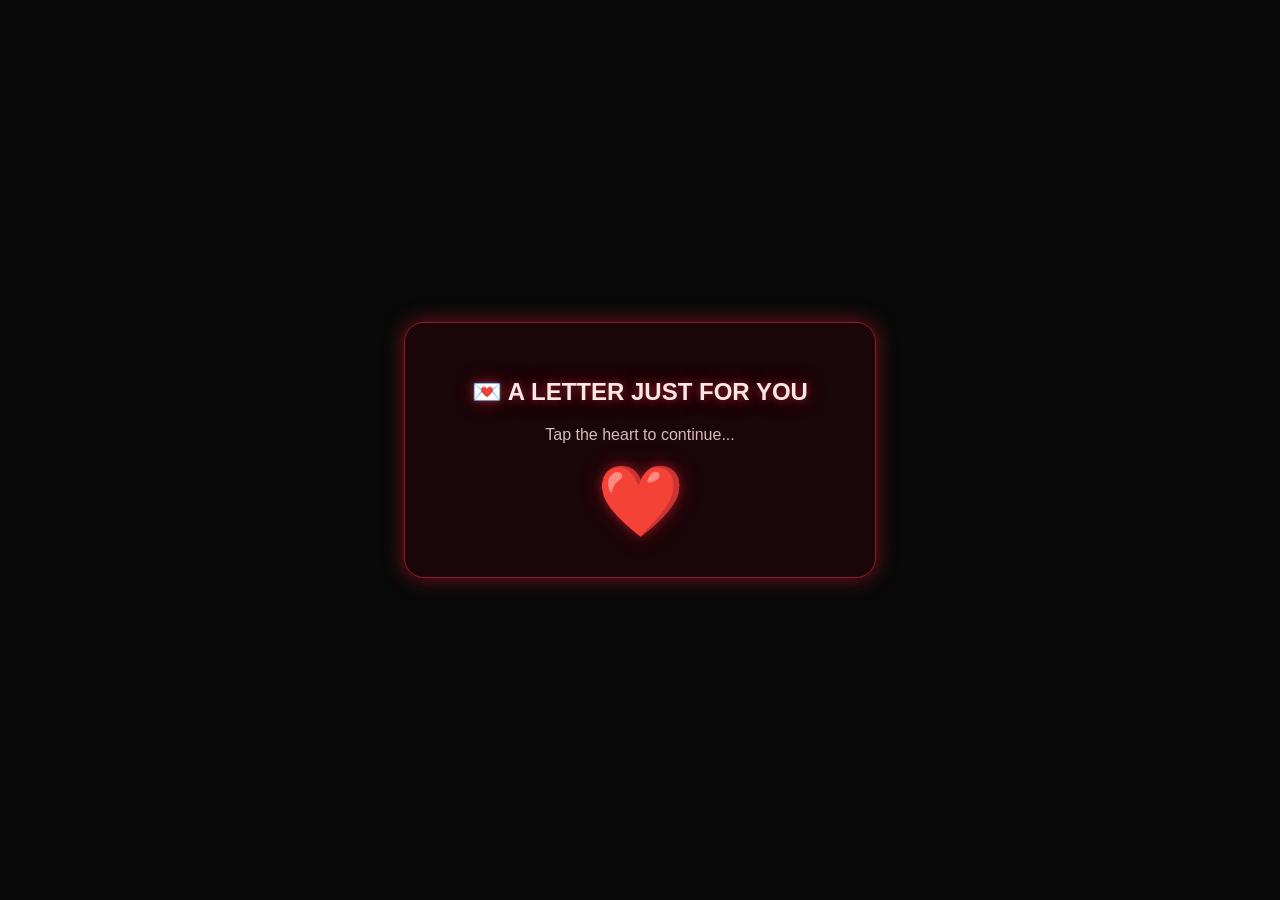
<file: Birthday surprise/letter.html>
<!DOCTYPE html>
<html>
<head>
    <title>Letter</title>
    <link rel="stylesheet" href="letter.css">
</head>
<body>

<div class="box">
    <h2>💌 A LETTER JUST FOR YOU</h2>
    <p>Tap the heart to continue...</p>

    <div class="heart" id="heart">❤️</div>
</div>

<script src="letter.js"></script>

</body>
</html>
</file>
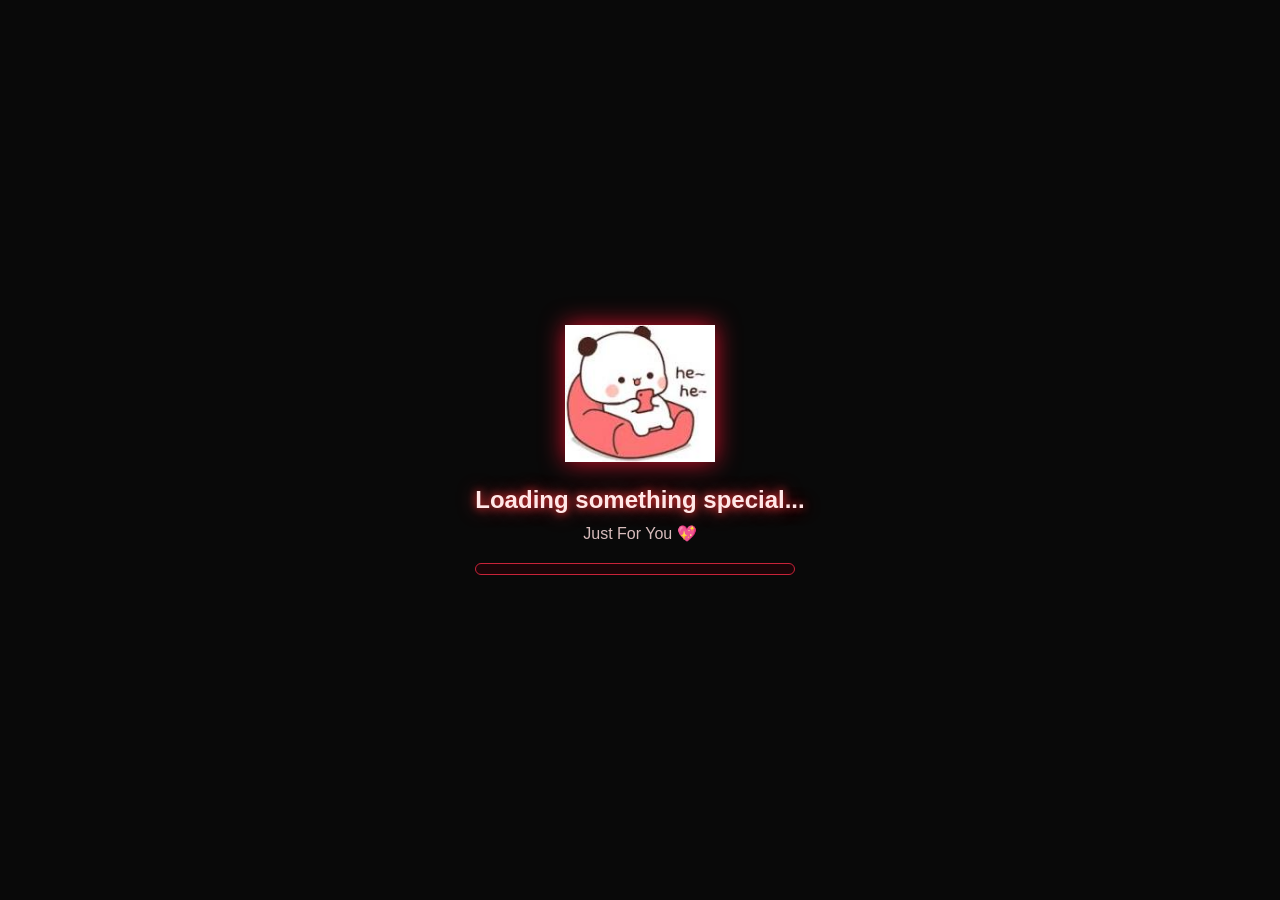
<file: Birthday surprise/loading.html>
<!DOCTYPE html>
<html lang="en">
<head>
<meta charset="UTF-8">
<meta name="viewport" content="width=device-width, initial-scale=1.0">
<title>Loading...</title>
<link rel="stylesheet" href="loading.css">
</head>

<body>

<div class="loading-box">

<img src="images/p.jpg" class="panda">

<h2>Loading something special...</h2>

<p>Just For You 💖</p>

<div class="progress">
<div class="progress-bar" id="progressBar"></div>
</div>

</div>

<script src="loading.js"></script>

</body>
</html>
</file>
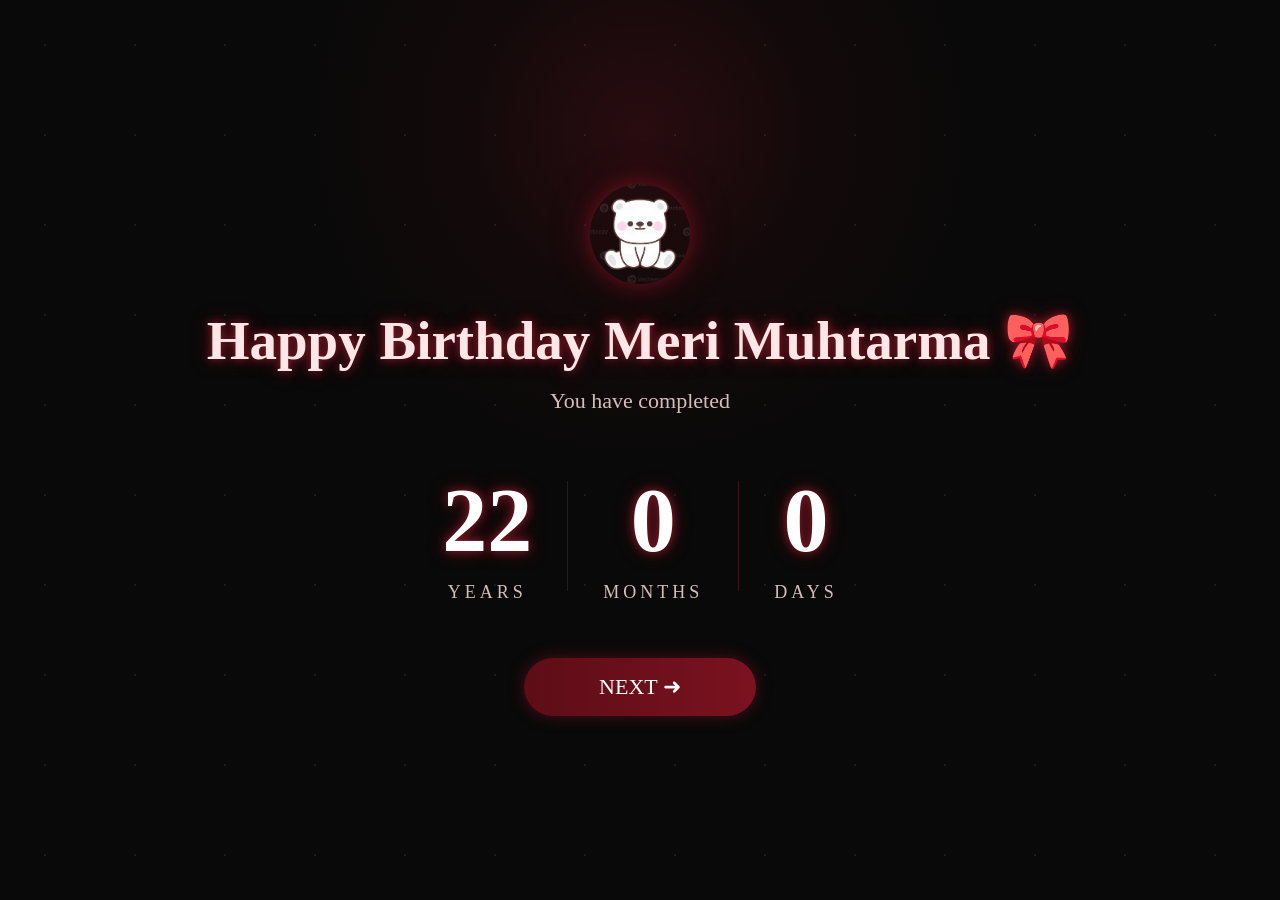
<file: Birthday surprise/memories.html>
<!DOCTYPE html>
<html lang="en">
<head>
    <meta charset="UTF-8">
    <meta name="viewport" content="width=device-width, initial-scale=1.0">
    <title>Happy Birthday</title>
    <link href="https://fonts.googleapis.com/css2?family=Cormorant+Garamond:wght@700&display=swap" rel="stylesheet">

    <link rel="stylesheet" href="memories.css">
</head>
<body>

<div class="container">

    <!-- Emoji -->
    <img src=" images/w.webp" class="emoji">

    <!-- Heading -->
    <h1>Happy Birthday Meri Muhtarma 🎀</h1>

    <p class="sub">You have completed</p>

    <!-- Counter -->
    <div class="counter">

        <div class="box">
            <h2>22</h2>
            <p>YEARS</p>
        </div>
        <div class="line"></div>

        <div class="box">
            <h2>0</h2>
            <p>MONTHS</p>
        </div>
                <div class="line"></div>


        <div class="box">
            <h2>0</h2>
            <p>DAYS</p>
        </div>

    </div>

    <!-- Button -->
    <button class="btn">
        NEXT ➜
        <div class="effects"></div>
    </button>

</div>

</body>
</html>
</file>
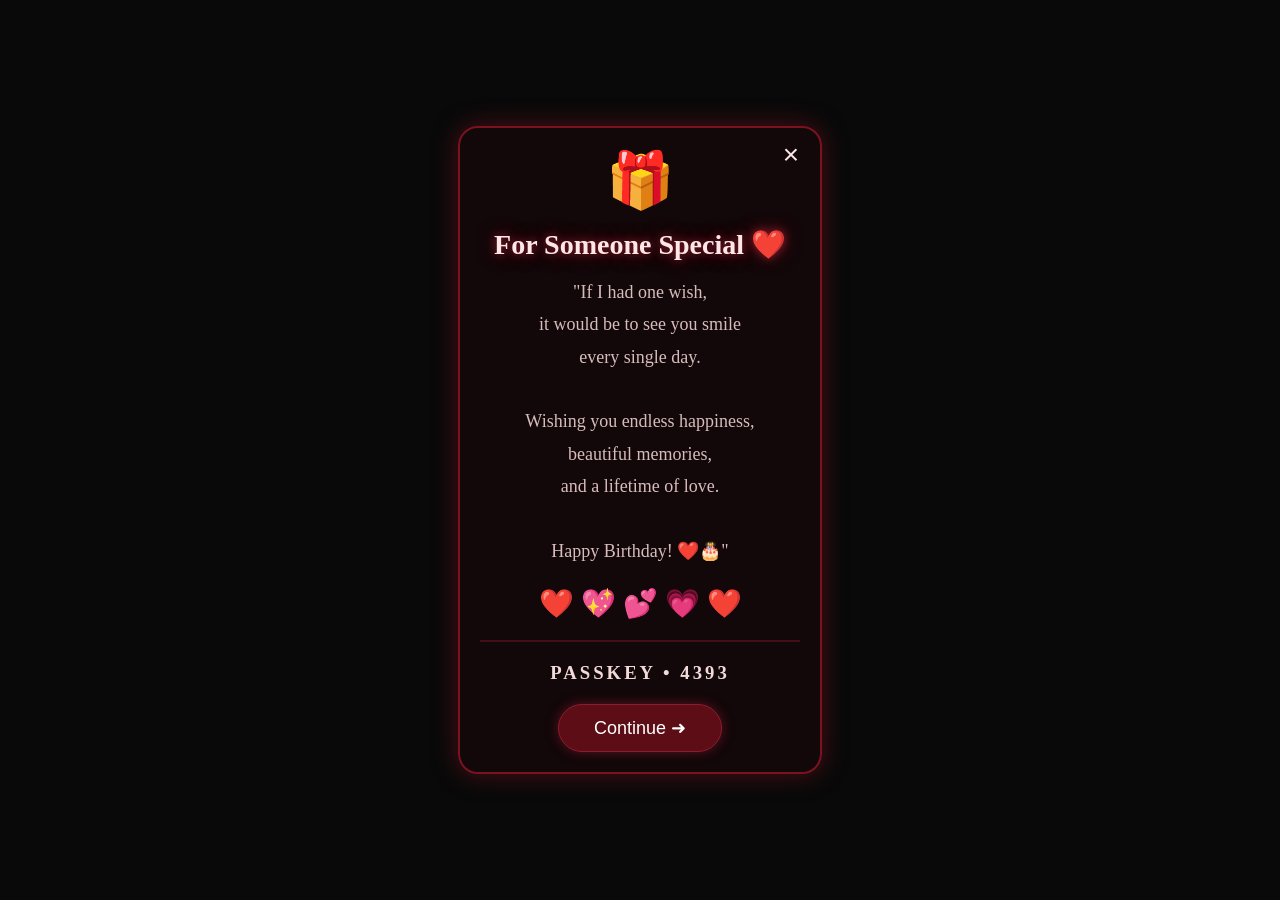
<file: Birthday surprise/photo.html>
<!DOCTYPE html>
<html lang="en">
<head>
<meta charset="UTF-8">
<meta name="viewport" content="width=device-width, initial-scale=1.0">
<title>surprise</title>

<link rel="stylesheet" href="photo.css">

<link rel="stylesheet" href="https://cdnjs.cloudflare.com/ajax/libs/font-awesome/6.5.2/css/all.min.css">

</head>

<body>

<div class="popup-content">

    <!-- Close Button -->
    <button class="close-btn">&times;</button>

    <!-- Surprise Section -->
    <div class="surprise-box">

        <div class="gift">🎁</div>

        <h2>For Someone Special ❤️</h2>

        <p class="quote">
            "If I had one wish,<br>
            it would be to see you smile<br>
            every single day.<br><br>

            Wishing you endless happiness,<br>
            beautiful memories,<br>
            and a lifetime of love.<br><br>

            Happy Birthday! ❤️🎂"
        </p>

        <div class="hearts">
            ❤️ 💖 💕 💗 ❤️
        </div>

    </div>

    <hr>

    <h3>PASSKEY • 4393</h3>

    <button class="continue-btn">
        Continue ➜
    </button>
    

</div>
</body>
</html>
</file>
<file: Birthday surprise/letter.css>
body{
    margin:0;
    height:100vh;
    display:flex;
    justify-content:center;
    align-items:center;
    background:#090909;
    overflow:hidden;
    font-family:Arial,sans-serif;
}

.box{
    width:400px;
    padding:35px;
    background:#1a0508;
    border-radius:20px;
    text-align:center;
    box-shadow:0 0 20px #7b1220;
    border:1px solid #8b1d2d;
}

h2{
    color:#ffe7e7;
    text-shadow:
    0 0 8px #8b1d2d,
    0 0 18px #5c0d14;
}

p{
    color:#d8bcbc;
}

.heart{
    font-size:70px;
    cursor:pointer;
    transition:1.2s;
    color:#b32030;
    text-shadow:
    0 0 10px #7b1220,
    0 0 20px #5c0d14;
}

/* Animation */
.open{
    position:fixed;
    left:50%;
    top:50%;
    transform:translate(-50%,-50%) scale(30);
    transition:1.5s ease-in-out;
}

/* =====================================
        MOBILE RESPONSIVE
===================================== */

@media (max-width:768px){

body{
    display:flex;
    justify-content:center;
    align-items:center;
    padding:20px;
    min-height:100vh;
}

.box{
    width:100%;
    max-width:380px;
    padding:28px 22px;
    border-radius:18px;
}

h2{
    font-size:28px;
    line-height:1.4;
}

p{
    font-size:16px;
    line-height:1.7;
    margin-top:12px;
}

.heart{
    font-size:60px;
    margin-top:15px;
}

}


@media (max-width:480px){

body{
    padding:15px 10px;
}

.box{
    max-width:100%;
    padding:22px 18px;
    border-radius:16px;
}

h2{
    font-size:22px;
}

p{
    font-size:15px;
}

.heart{
    font-size:50px;
}

}
</file>
<file: Birthday surprise/loading.css>
*{
margin:0;
padding:0;
box-sizing:border-box;
font-family:Poppins,sans-serif;
}

body{
height:100vh;
display:flex;
justify-content:center;
align-items:center;
background:#090909;
}

.loading-box{
text-align:center;
color:white;
}

.panda{
width:150px;
margin-bottom:20px;
filter:drop-shadow(0 0 12px rgba(233, 17, 46, 0.923));
}

h2{
margin-bottom:10px;
color:#ffe7e7;
text-shadow:
0 0 8px #f62f2f,
0 0 18px #b3333e;
}

p{
margin-bottom:20px;
color:#d8bcbc;
}

.progress{
width:320px;
height:12px;
background:#1a0508;
border-radius:20px;
overflow:hidden;
border:1px solid #c92339;
}

.progress-bar{
width:0%;
height:100%;
background:linear-gradient(90deg,#ce283c,#bd283f,#dd293e);
box-shadow:
0 0 10px rgba(139,29,45,.8),
0 0 20px rgba(123,18,32,.8);
animation:loading 4s linear forwards;
}

/* =====================================
        MOBILE RESPONSIVE
===================================== */

@media (max-width:768px){

body{
    padding:20px 15px;
    display:block;
}

.loading-box{
    width:100%;
    max-width:380px;
    margin:auto;
}

.panda{
    width:130px;
    margin-bottom:18px;
}

h2{
    font-size:24px;
    line-height:1.4;
    margin-bottom:12px;
}

p{
    font-size:16px;
    line-height:1.6;
    margin-bottom:18px;
}

.progress{
    width:100%;
    max-width:320px;
    height:12px;
    margin:auto;
}

}


@media (max-width:480px){

body{
    padding:15px 10px;
}

.loading-box{
    max-width:100%;
}

.panda{
    width:110px;
    margin-bottom:15px;
}

h2{
    font-size:20px;
}

p{
    font-size:15px;
}

.progress{
    height:10px;
    max-width:100%;
}

}
</file>
<file: Birthday surprise/memories.css>
*{
    margin:0;
    padding:0;
    box-sizing:border-box;
    font-family:Georgia, serif;
}

body{
    display:flex;
    justify-content:center;
    align-items:center;
    min-height:100vh;
    background:#090909;
    overflow:hidden;
    position:relative;
}

/* Top Glow */
body::before{
    content:"";
    position:absolute;
    top:-220px;
    left:50%;
    transform:translateX(-50%);
    width:700px;
    height:700px;
    background:radial-gradient(circle,
    rgba(123,18,32,.28) 0%,
    rgba(92,13,20,.12) 35%,
    transparent 70%);
    z-index:-1;
}

/* Small Stars */
body::after{
    content:"";
    position:absolute;
    inset:0;
    background-image:
    radial-gradient(white 1px, transparent 1px);
    background-size:90px 90px;
    opacity:.08;
    z-index:-1;
}

.container{
    width:90%;
    text-align:center;
}

.emoji{
    width:100px;
    height:100px;
    border-radius:50%;
    
    margin-bottom:20px;
    box-shadow:
    0 0 18px rgba(123,18,32,.7),
    0 0 40px rgba(123,18,32,.4);
}

h1{
    color:#ffe7e7;
    font-size:55px;
    text-shadow:
    0 0 8px #8b1d2d,
    0 0 18px #5c0d14;
    margin-bottom:15px;
}

.sub{
    color:#d8bcbc;
    font-size:22px;
    margin-bottom:55px;
}

.counter{
    display:flex;
    justify-content:center;
    align-items:center;
    gap:35px;
    margin-bottom:55px;
}

.box h2{
    color:#ffffff;
    font-size:90px;
    text-shadow:
    0 0 10px #8b1d2d,
    0 0 18px #5c0d14;
}

.box p{
    color:#d8bcbc;
    letter-spacing:4px;
    margin-top:10px;
    font-size:18px;
}

.line{
    width:1px;
    height:110px;
    background:rgba(139,29,45,.4);
}

.btn{
    padding:16px 75px;
    border:none;
    border-radius:35px;
    background:linear-gradient(to right,#5d0d16,#7b1220);
    color:#fff;
    font-size:22px;
    cursor:pointer;
    box-shadow:
    0 0 15px rgba(123,18,32,.6);
    transition:.3s;
}

.btn:hover{
    transform:scale(1.05);
    background:linear-gradient(to right,#7b1220,#b32030);
    box-shadow:
    0 0 25px rgba(180,30,50,.8);
}

@media(max-width:768px){

    h1{
        font-size:34px;
    }

    .emoji{
        width:85px;
        height:85px;
    }

    .counter{
        gap:18px;
    }

    .box h2{
        font-size:55px;
    }

    .line{
        height:75px;
    }

    .btn{
        padding:14px 45px;
        font-size:18px;
    }
}

.effects{
    position:fixed;
    top:0;
    left:0;
    width:100%;
    height:100%;
    overflow:hidden;
    pointer-events:none;
    z-index:0;
}

.effect{
    position:absolute;
    bottom:-30px;
    color:#b32030;
    font-size:18px;
    animation:fly linear infinite;
    text-shadow:0 0 8px #7b1220;
}

@keyframes fly{
    0%{
        transform:translateY(0) scale(.5);
        opacity:0;
    }
    20%{
        opacity:1;
    }
    100%{
        transform:translateY(-110vh) scale(1.3);
        opacity:0;
    }
}


/* =====================================
        EXTRA MOBILE RESPONSIVE
===================================== */

@media (max-width:480px){

body{
    overflow-x:hidden;
    padding:20px 12px;
}

body::before{
    width:350px;
    height:350px;
    top:-120px;
}

.container{
    width:100%;
    padding:0 5px;
}

.emoji{
    width:75px;
    height:75px;
    margin-bottom:15px;
}

h1{
    font-size:26px;
    line-height:1.4;
    margin-bottom:12px;
}

.sub{
    font-size:16px;
    margin-bottom:35px;
}

.counter{
    gap:10px;
    margin-bottom:35px;
}

.box h2{
    font-size:38px;
}

.box p{
    font-size:13px;
    letter-spacing:2px;
}

.line{
    height:55px;
}

.btn{
    width:100%;
    max-width:240px;
    padding:14px 20px;
    font-size:16px;
}

.effect{
    font-size:14px;
}

}
</file>
<file: Birthday surprise/photo.css>
/* Popup Box */
body{
    margin:0;
    display:flex;
    justify-content:center;
    align-items:center;
    min-height:100vh;
    background:#090909;
}

.popup-content{
    width:320px;
    max-width:85%;
    background:rgba(20,8,10,.95);
    border:2px solid #7b1220;
    border-radius:20px;
    padding:20px;
    text-align:center;
    position:relative;
    color:white;
    box-shadow:0 0 25px rgba(123,18,32,.6);
    animation:popup .5s ease;
}

/* Animation */
@keyframes popup{
    from{
        transform:scale(.7);
        opacity:0;
    }
    to{
        transform:scale(1);
        opacity:1;
    }
}

/* Close Button */
.close-btn{
    position:absolute;
    top:10px;
    right:15px;
    background:none;
    border:none;
    color:#ffe7e7;
    font-size:28px;
    cursor:pointer;
}

.close-btn:hover{
    color:#b32030;
}

/* Gift */
.gift{
    font-size:55px;
    animation:bounce 1.5s infinite;
}

/* Heading */
.surprise-box h2{
    margin:15px 0;
    color:#ffe7e7;
    font-size:28px;
    text-shadow:
        0 0 8px #8b1d2d,
        0 0 18px #5c0d14;
}

/* Quote */
.quote{
    font-size:18px;
    line-height:1.8;
    color:#d8bcbc;
    margin-top:15px;
    padding:0 10px;
}

/* Hearts */
.hearts{
    margin-top:20px;
    font-size:28px;
    color:#b32030;
    animation:heart 1.5s infinite;
}

/* PASSKEY */
.popup-content h3{
    margin:20px 0;
    color:#f3dada;
    letter-spacing:3px;
}

/* Continue Button */
.continue-btn{
    background:#5d0d16;
    color:white;
    border:1px solid #8b1d2d;
    padding:12px 35px;
    border-radius:30px;
    font-size:18px;
    cursor:pointer;
    transition:.3s;
    box-shadow:0 0 12px rgba(139,29,45,.6);
}

.continue-btn:hover{
    background:#7b1220;
    box-shadow:
        0 0 15px rgba(180,30,50,.8),
        0 0 30px rgba(120,15,25,.8);
}

/* Gift Bounce */
@keyframes bounce{
    0%,100%{
        transform:translateY(0);
    }
    50%{
        transform:translateY(-12px);
    }
}

/* Hearts Animation */
@keyframes heart{
    0%,100%{
        transform:scale(1);
    }
    50%{
        transform:scale(1.2);
    }
}

hr{
    border:1px solid rgba(139,29,45,.4);
    margin:20px 0;
}

/* =====================================
        MOBILE RESPONSIVE
===================================== */

@media (max-width:768px){

body{
    display:block;
    padding:20px 12px;
}

.popup-content{
    width:100%;
    max-width:380px;
    padding:18px;
    margin:auto;
}

.close-btn{
    font-size:26px;
    top:8px;
    right:10px;
}

.gift{
    font-size:48px;
}

.surprise-box h2{
    font-size:24px;
    line-height:1.4;
}

.quote{
    font-size:16px;
    line-height:1.7;
    padding:0;
}

.hearts{
    font-size:24px;
}

.popup-content h3{
    font-size:18px;
    letter-spacing:2px;
}

.continue-btn{
    width:100%;
    max-width:240px;
    padding:14px;
    font-size:17px;
}

}


@media (max-width:480px){

body{
    padding:15px 10px;
}

.popup-content{
    max-width:100%;
    border-radius:16px;
    padding:15px;
}

.gift{
    font-size:42px;
}

.surprise-box h2{
    font-size:21px;
}

.quote{
    font-size:15px;
    line-height:1.6;
}

.hearts{
    font-size:22px;
}

.popup-content h3{
    font-size:16px;
}

.continue-btn{
    width:100%;
    font-size:16px;
    padding:13px;
}

}
</file>
